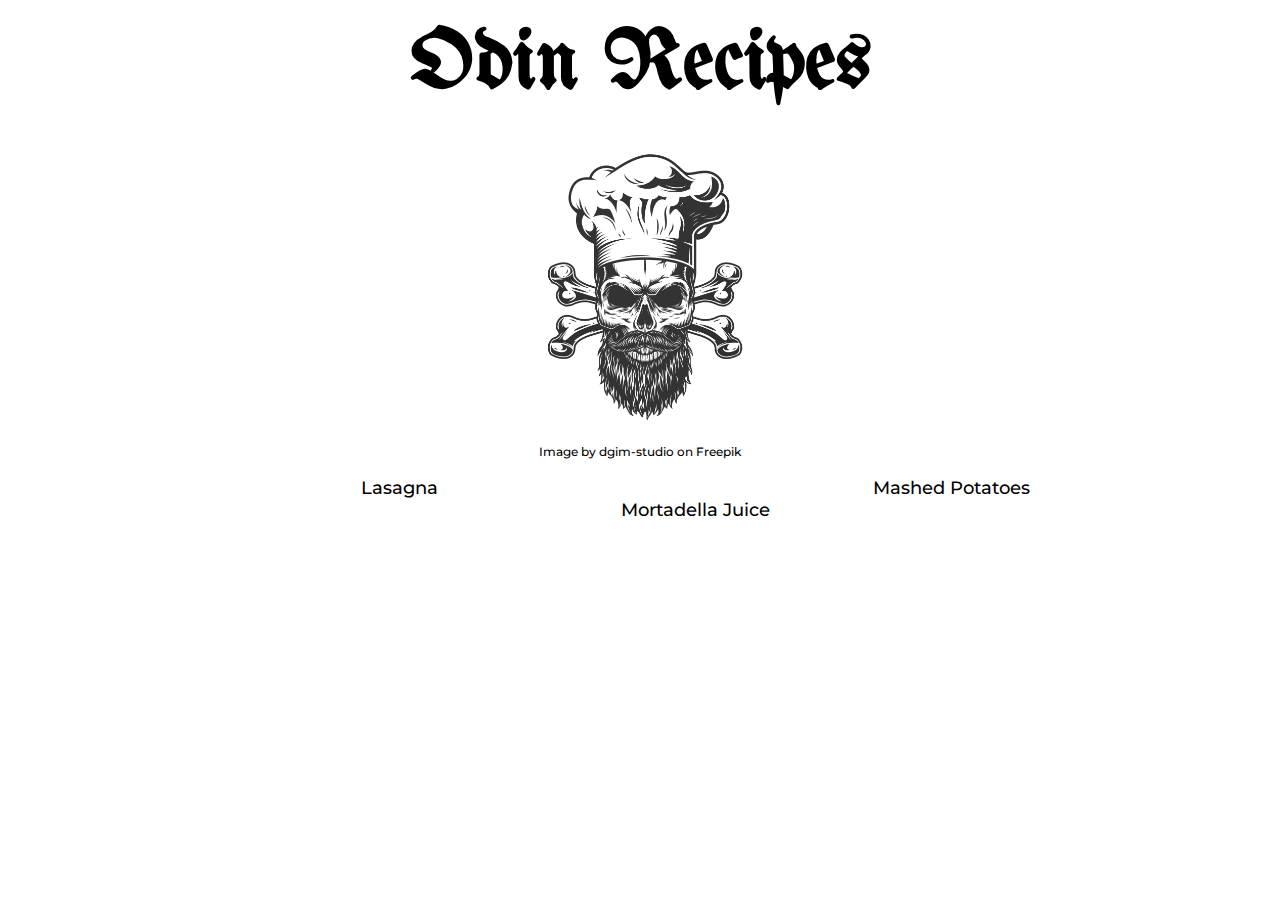
<file: index.html>
<!DOCTYPE html>
<html lang="en">
<head>
    <meta charset="UTF-8">
    <meta http-equiv="X-UA-Compatible" content="IE=edge">
    <meta name="viewport" content="width=device-width, initial-scale=1.0">
    <link rel="stylesheet" href="style.css">
    <title>Document</title>
</head>
    <body>
        <h1>Odin Recipes</h1>
        <div class="item">
            <img src="bearded-skull-chef.jpg" alt="Skull with A Fork and Knife">
            <span class="caption"><a href="https://www.freepik.com/free-vector/bearded-mustached-chef-skull_7980250.htm#query=skull%20chef&position=19&from_view=keyword">Image by dgim-studio</a> on Freepik</span>
        </div>
        
        <ul>
            <li><a href="./recipes/lasagna.html">Lasagna</a></li>
            <li><a href="./recipes/mashed-potatoes.html">Mashed Potatoes</a></li>
            <li><a href="./recipes/mortadella-juice.html">Mortadella Juice</a></li>
        </ul>
    </body>
</html>
</file>
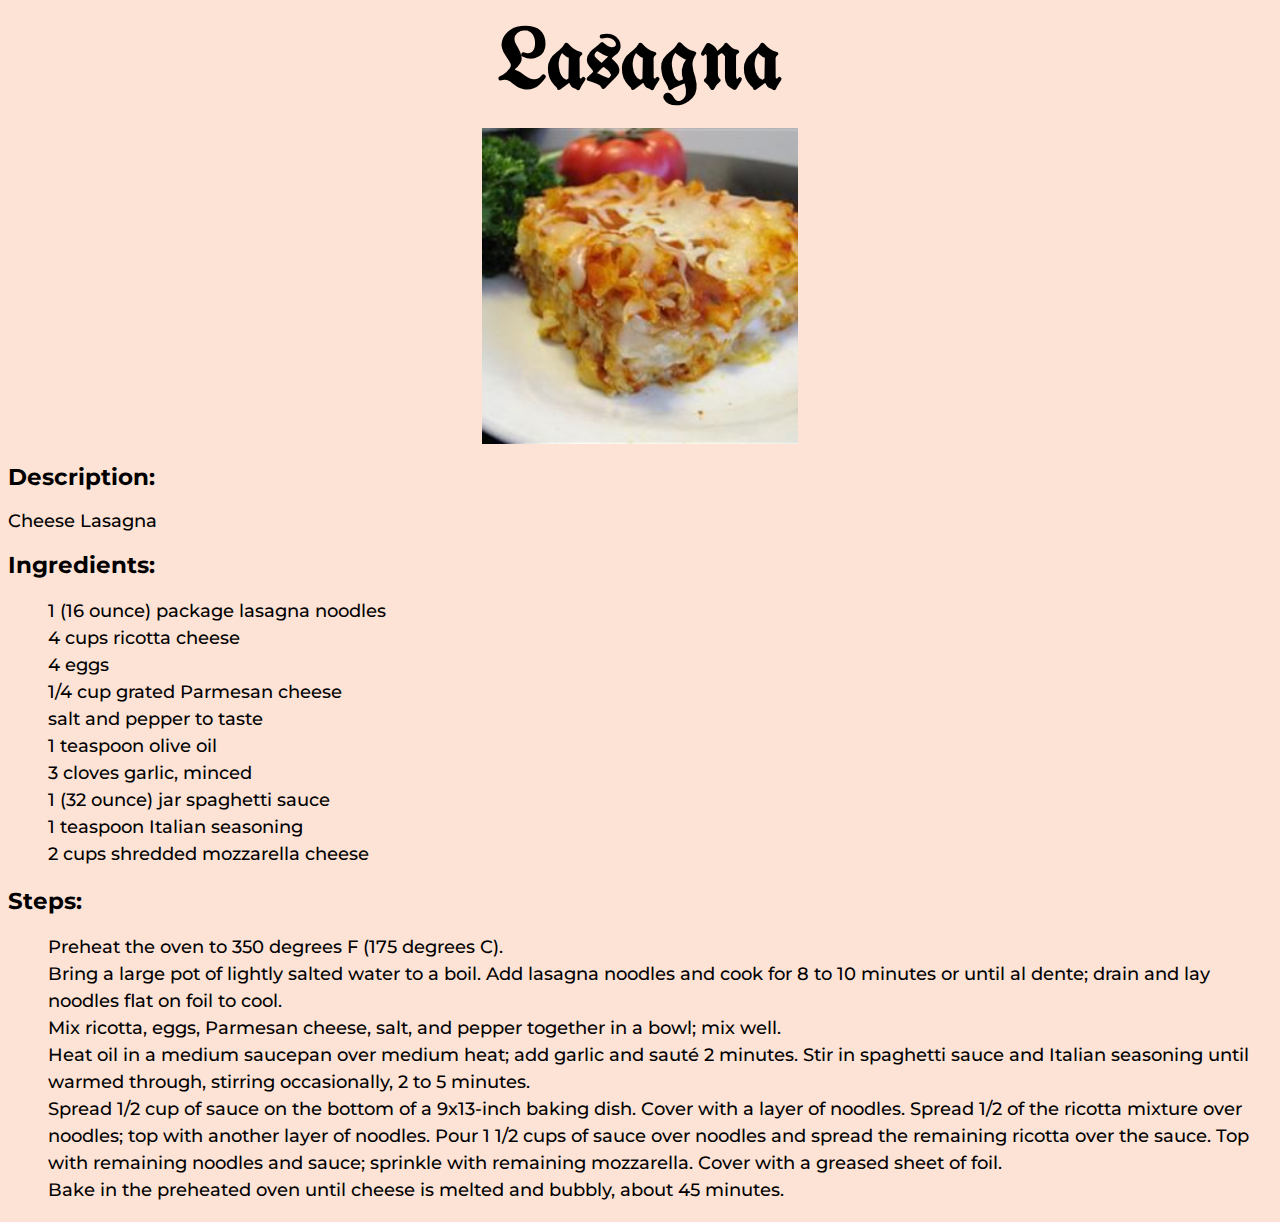
<file: recipes/lasagna.html>
<!DOCTYPE html>
<html lang="en">
<head>
    <meta charset="UTF-8">
    <meta http-equiv="X-UA-Compatible" content="IE=edge">
    <meta name="viewport" content="width=device-width, initial-scale=1.0">
    <link rel="stylesheet" href="../style.css">
    <title>Document</title>
</head>
<body id="lasagna">
    <h1>Lasagna</h1>
    <img src="./images/lasagna.jpg" alt="Lasagna">
    <h2>Description:</h2>
    <p>Cheese Lasagna</p>
    <h2>Ingredients:</h2>
    <ul class="ingredients-list">
        <li>1 (16 ounce) package lasagna noodles</li>
        <li>4 cups ricotta cheese</li>
        <li>4 eggs</li>
        <li>1/4 cup grated Parmesan cheese</li>
        <li>salt and pepper to taste</li>
        <li>1 teaspoon olive oil</li>
        <li>3 cloves garlic, minced</li>
        <li>1 (32 ounce) jar spaghetti sauce</li>
        <li>1 teaspoon Italian seasoning</li>
        <li>2 cups shredded mozzarella cheese</li>
    </ul>
    
    <h2>Steps:</h2>
    <ol class="steps-list">
        <li>Preheat the oven to 350 degrees F (175 degrees C).</li>
        <li>Bring a large pot of lightly salted water to a boil. Add lasagna noodles and cook for 8 to 10 minutes or until al dente; drain and lay noodles flat on foil to cool.</li>
        <li>Mix ricotta, eggs, Parmesan cheese, salt, and pepper together in a bowl; mix well.</li>
        <li>Heat oil in a medium saucepan over medium heat; add garlic and sauté 2 minutes. Stir in spaghetti sauce and Italian seasoning until warmed through, stirring occasionally, 2 to 5 minutes.</li>
        <li>Spread 1/2 cup of sauce on the bottom of a 9x13-inch baking dish. Cover with a layer of noodles. Spread 1/2 of the ricotta mixture over noodles; top with another layer of noodles. Pour 1 1/2 cups of sauce over noodles and spread the remaining ricotta over the sauce. Top with remaining noodles and sauce; sprinkle with remaining mozzarella. Cover with a greased sheet of foil.</li>
        <li>Bake in the preheated oven until cheese is melted and bubbly, about 45 minutes.</li>
    </ol> 
</body>
</html>
</file>
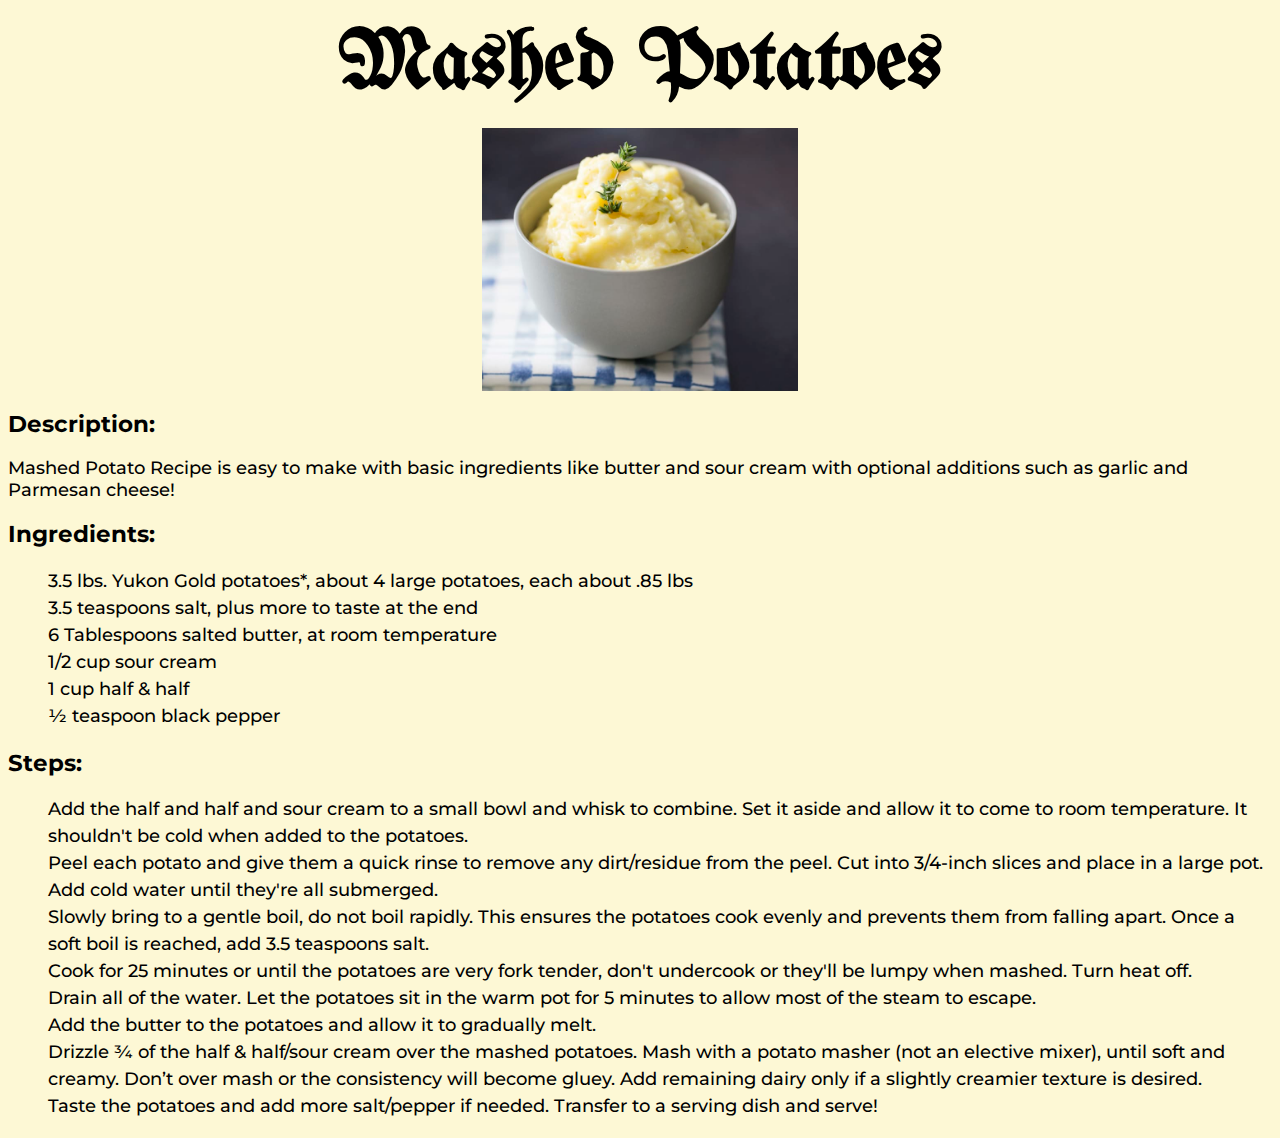
<file: recipes/mashed-potatoes.html>
<!DOCTYPE html>
<html lang="en">
<head>
    <meta charset="UTF-8">
    <meta http-equiv="X-UA-Compatible" content="IE=edge">
    <meta name="viewport" content="width=device-width, initial-scale=1.0">
    <link rel="stylesheet" href="../style.css">
    <title>Document</title>
</head>
<body id="potatoes">
    <h1>Mashed Potatoes</h1>
    <img src="./images/mashed-potatoes.jpg" alt="Cheese Lasagna">
    <h2>Description:</h2>
    <p>Mashed Potato Recipe is easy to make with basic ingredients like butter and sour cream with optional additions such as garlic and Parmesan cheese!</p>
    <h2>Ingredients:</h2>
    <ul class="ingredients-list">
        <li>3.5 lbs. Yukon Gold potatoes*, about 4 large potatoes, each about .85 lbs</li>
        <li>3.5 teaspoons salt, plus more to taste at the end</li>
        <li>6 Tablespoons salted butter, at room temperature</li>
        <li>1/2 cup sour cream</li>
        <li>1 cup half & half</li>
        <li>½ teaspoon black pepper</li>
        
    </ul>

    <h2>Steps:</h2>
    <ol class="steps-list">
        <li>Add the half and half and sour cream to a small bowl and whisk to combine. Set it aside and allow it to come to room temperature. It shouldn't be cold when added to the potatoes.</li>
        <li>Peel each potato and give them a quick rinse to remove any dirt/residue from the peel. Cut into 3/4-inch slices and place in a large pot. Add cold water until they're all submerged.</li>
        <li>Slowly bring to a gentle boil, do not boil rapidly. This ensures the potatoes cook evenly and prevents them from falling apart. Once a soft boil is reached, add 3.5 teaspoons salt.</li>
        <li>Cook for 25 minutes or until the potatoes are very fork tender, don't undercook or they'll be lumpy when mashed. Turn heat off.</li>
        <li>Drain all of the water. Let the potatoes sit in the warm pot for 5 minutes to allow most of the steam to escape.</li>
        <li>Add the butter to the potatoes and allow it to gradually melt.</li>
        <li>Drizzle ¾ of the half & half/sour cream over the mashed potatoes. Mash with a potato masher (not an elective mixer), until soft and creamy. Don’t over mash or the consistency will become gluey. Add remaining dairy only if a slightly creamier texture is desired.</li>
        <li>Taste the potatoes and add more salt/pepper if needed. Transfer to a serving dish and serve!</li>
    </ol>
</body>
</html>
</file>
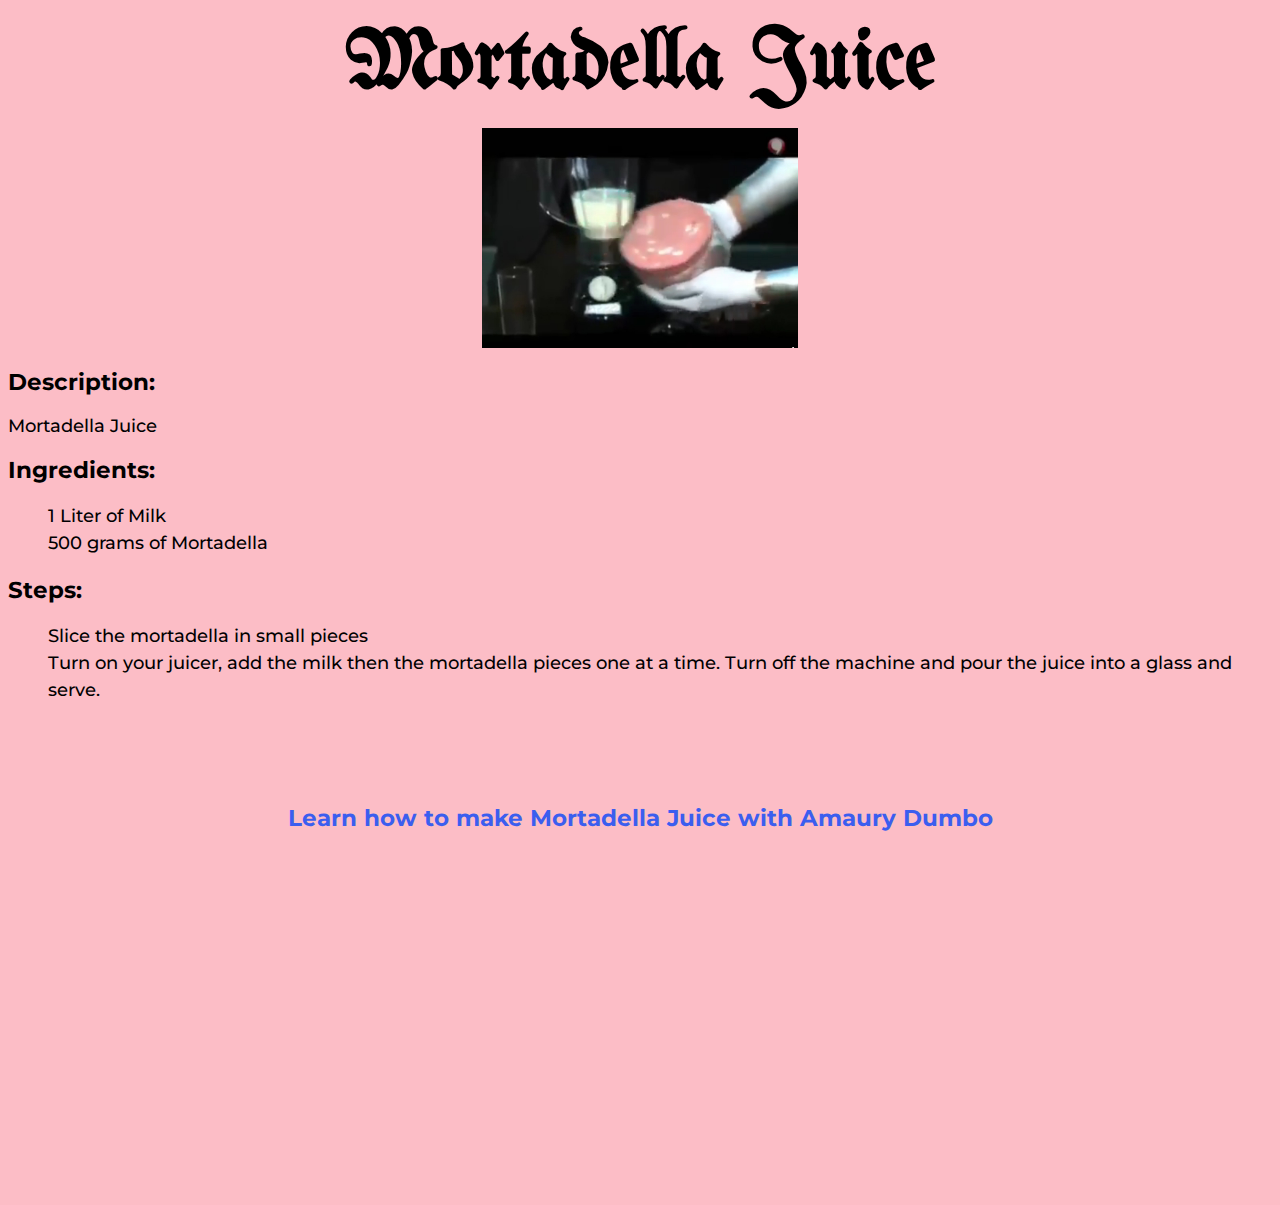
<file: recipes/mortadella-juice.html>
<!DOCTYPE html>
<html lang="en">
<head>
    <meta charset="UTF-8">
    <meta http-equiv="X-UA-Compatible" content="IE=edge">
    <meta name="viewport" content="width=device-width, initial-scale=1.0">
    <link rel="stylesheet" href="../style.css">
    <title>Document</title>
</head>
<body id="mortadella">
    <h1>Mortadella Juice</h1>
    <img src="./images/mortadella-juice.jpg" alt="Cheese Lasagna">
    <h2>Description:</h2>
    <p>Mortadella Juice</p>
    <h2>Ingredients:</h2>
    <ul class="ingredients-list">
        <li>1 Liter of Milk</li>
        <li>500 grams of Mortadella</li>
    </ul>

    <h2>Steps:</h2>
    <ol class="steps-list">
        <li>Slice the mortadella in small pieces</li>
        <li>Turn on your juicer, add the milk then the mortadella pieces one at a time. Turn off the machine and pour the juice into a glass and serve.</li>
    </ol>

    <h2 class="video-tut">Learn how to make Mortadella Juice with Amaury Dumbo</h2>
    <div id="iframe-wrapper">
        <iframe width="560" height="315" src="https://www.youtube.com/embed/DaBwzFjJcxA" title="YouTube video player" frameborder="0" allow="accelerometer; autoplay; clipboard-write; encrypted-media; gyroscope; picture-in-picture" allowfullscreen></iframe>
    </div>
</body>
</html>
</file>
<file: style.css>
@import url('https://fonts.googleapis.com/css2?family=UnifrakturMaguntia&display=swap');

@import url('https://fonts.googleapis.com/css2?family=Montserrat:wght@100;400;500&family=UnifrakturMaguntia&display=swap');
body {
    font-family: Montserrat, Helvetica, sans-serif;
    font-weight: 500;
    font-size: 18px;
}

h1 {
    font-family: 'UnifrakturMaguntia', cursive;
    text-align: center;
    font-size: 85px;
    margin: 20px 0 20px 0;
    padding: 0;
}

h2 {
    font-size: 23px;
}

.video-tut {
    margin: 100px 0 50px 0;
    text-align: center;
    color: #3B5EEF;
}

#iframe-wrapper {
    display: flex;
    align-items: center;
    justify-content: center;
}

div.item {
    vertical-align: top;
    display: inline-block;
    text-align: center;
    width: 100%;
}

img {
    display: block;
    margin-top: 0;
    margin-left: auto;
    margin-right: auto;
    padding: 0;
    width: 25%;
    height: auto;
}

.caption {
    display: block;
    font-size: 12px;
}

ul {
    text-align: center;
    list-style-position: inside;
}

li {
    display:inline-block;
    list-style: none;
}

li a {
    margin: 20px 180px 0 250px;
}

a {
    text-decoration: none;
    color: black;
}

.ingredients-list,
.steps-list {
    list-style-position: inside;
}

.ingredients-list li,
.steps-list li {
    display: list-item;
    text-align: left;
    line-height: 1.5;
}

#lasagna {
    background-color: #FDE3D5;
}

#potatoes {
    background-color: #FDF8D5;
}

#mortadella {
    background-color: #FCBDC6;
}
</file>
